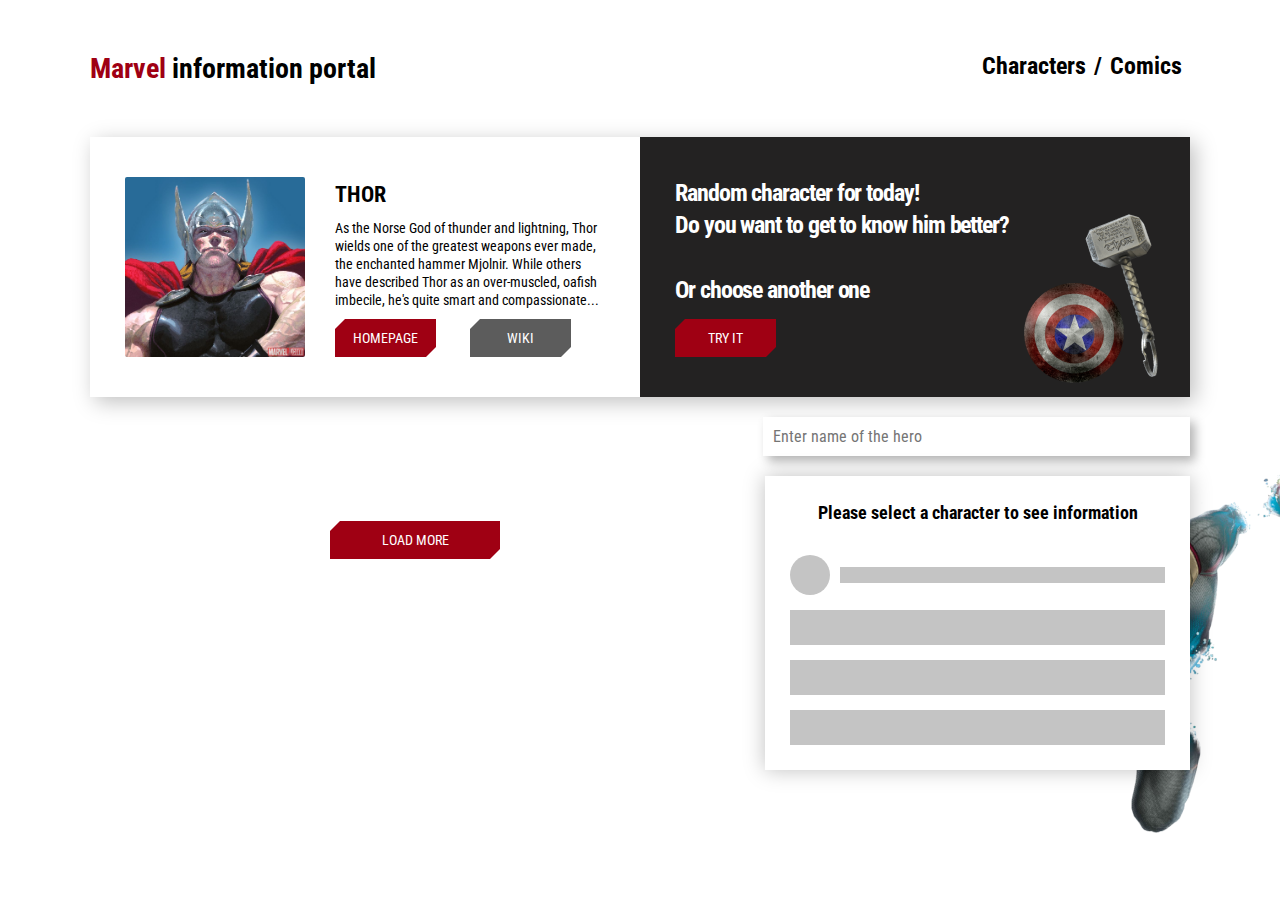
<file: index.html>
<!DOCTYPE html>
<html lang="en">
  <head>
    <meta charset="UTF-8" />
    <meta http-equiv="X-UA-Compatible" content="IE=edge" />
    <meta name="viewport" content="width=device-width, initial-scale=1.0" />
    <title>Marvel</title>
    <link rel="stylesheet" href="style.css" />
    <link rel="stylesheet" href="css/style.min.css" />
  </head>
  <body>
    <div class="app">
      <header class="app__header">
        <h1 class="app__title">
          <a href="#">
            <span>Marvel</span>
            information portal
          </a>
        </h1>
        <nav class="app__menu">
          <ul>
            <li><a href="#" id="characters-switch">Characters</a></li>
            /
            <li><a href="#" id="comics-switch">Comics</a></li>
          </ul>
        </nav>
      </header>

      <main id="characters-for-script">
        <div class="randomchar">
          <div class="randomchar__block">
            <img
              src="img/thor.jpeg"
              alt="Random character"
              class="randomchar__img"
            />
            <div class="randomchar__info">
              <p class="randomchar__name">Thor</p>
              <p class="randomchar__descr">
                As the Norse God of thunder and lightning, Thor wields one of
                the greatest weapons ever made, the enchanted hammer Mjolnir.
                While others have described Thor as an over-muscled, oafish
                imbecile, he's quite smart and compassionate...
              </p>
              <div class="randomchar__btns">
                <a id="bt_homepage" href="#" class="button button__main">
                  <div class="inner">homepage</div>
                </a>
                <a
                  href="https://en.wikipedia.org/wiki/Thor#:~:text=Thor%20(from%20Old%20Norse%3A%20%C3%9E%C3%B3rr),of%20humankind%2C%20hallowing%2C%20and%20fertility"
                  class="button button__secondary"
                  target="_blank"
                >
                  <div class="inner">Wiki</div>
                </a>
              </div>
            </div>
          </div>
          <div class="randomchar__static">
            <p class="randomchar__title">
              Random character for today!<br />
              Do you want to get to know him better?
            </p>
            <p class="randomchar__title">Or choose another one</p>
            <button class="button button__main" id="try-it">
              <div class="inner">try it</div>
            </button>
            <img
              src="img/mjolnir.png"
              alt="mjolnir"
              class="randomchar__decoration"
            />
          </div>
        </div>
        <div class="searcher">
          <input
            type="text"
            id="search-for-char"
            placeholder="Enter name of the hero"
          />
        </div>
        <div class="char__content">
          <div class="char__list">
            <ul class="char__grid">
              
            </ul>
            <button class="button button__main button__long" id="load-more">
              <div class="inner">load more</div>
            </button>
          </div>

          <div class="char__info">
            <div class="char__info-block">
            </div>
            <div id="error"></div>
            <div class="char__info-none">
                <p class="char__select">Please select a character to see information</p>
                <div class="skeleton">
                    <div class="pulse skeleton__header">
                        <div class="pulse skeleton__circle"></div>
                        <div class="pulse skeleton__mini"></div>
                    </div>
                    <div class="pulse skeleton__block"></div>
                    <div class="pulse skeleton__block"></div>
                    <div class="pulse skeleton__block"></div>
                </div>
            </div>
        </div>
        <img class="bg-decoration" src="img/vision.png" alt="vision" />
      </main>
      <main class="comicsss" id="comics-for-script">
        <div class="app__banner">
          <img src="img/Avengers.png" alt="Avengers" />
          <div class="app__banner-text">
            New comics every week!<br />
            Stay tuned!
          </div>
          <img src="img/Avengers_logo.png" alt="Avengers logo" />
        </div>
        <div class="comics__list">
          <ul class="comics__grid">
            <li class="comics__item">
              <a href="#">
                <img
                  src="img/UW.png"
                  alt="ultimate war"
                  class="comics__item-img"
                />
                <div class="comics__item-name">
                  ULTIMATE X-MEN VOL. 5: ULTIMATE WAR TPB
                </div>
                <div class="comics__item-price">9.99$</div>
              </a>
            </li>
            <li class="comics__item">
              <a href="#">
                <img src="img/x-men.png" alt="x-men" class="comics__item-img" />
                <div class="comics__item-name">X-Men: Days of Future Past</div>
                <div class="comics__item-price">NOT AVAILABLE</div>
              </a>
            </li>
            <li class="comics__item">
              <a href="#">
                <img
                  src="img/UW.png"
                  alt="ultimate war"
                  class="comics__item-img"
                />
                <div class="comics__item-name">
                  ULTIMATE X-MEN VOL. 5: ULTIMATE WAR TPB
                </div>
                <div class="comics__item-price">9.99$</div>
              </a>
            </li>
            <li class="comics__item">
              <a href="#">
                <img src="img/x-men.png" alt="x-men" class="comics__item-img" />
                <div class="comics__item-name">X-Men: Days of Future Past</div>
                <div class="comics__item-price">NOT AVAILABLE</div>
              </a>
            </li>
            <li class="comics__item">
              <a href="#">
                <img
                  src="img/UW.png"
                  alt="ultimate war"
                  class="comics__item-img"
                />
                <div class="comics__item-name">
                  ULTIMATE X-MEN VOL. 5: ULTIMATE WAR TPB
                </div>
                <div class="comics__item-price">9.99$</div>
              </a>
            </li>
            <li class="comics__item">
              <a href="#">
                <img src="img/x-men.png" alt="x-men" class="comics__item-img" />
                <div class="comics__item-name">X-Men: Days of Future Past</div>
                <div class="comics__item-price">NOT AVAILABLE</div>
              </a>
            </li>
            <li class="comics__item">
              <a href="#">
                <img
                  src="img/UW.png"
                  alt="ultimate war"
                  class="comics__item-img"
                />
                <div class="comics__item-name">
                  ULTIMATE X-MEN VOL. 5: ULTIMATE WAR TPB
                </div>
                <div class="comics__item-price">9.99$</div>
              </a>
            </li>
            <li class="comics__item">
              <a href="#">
                <img src="img/x-men.png" alt="x-men" class="comics__item-img" />
                <div class="comics__item-name">X-Men: Days of Future Past</div>
                <div class="comics__item-price">NOT AVAILABLE</div>
              </a>
            </li>
          </ul>
          <button
            class="button button__main button__long"
            id="load-more-comics"
          >
            <div class="inner">load more</div>
          </button>
        </div>
      </main>
      <main id="one-comics-for-script"></main>
    </div>

    <script src="script.js"></script>
    <script src="randomCharacters.js"></script>
    <script src="scriptMadiyar.js"></script>
    <script src="search.js"></script>
  </body>
</html>
</file>
<file: style.css>
#comics-for-script {
  display: none;
}

img {
  border-radius: 2px;
}

.char__item:hover {
  width: 200px;
  height: 318px;
  background-color: dark;
  box-shadow: 0 5px 20px #9f0013;
  padding: 15px;
  cursor: pointer;
}
</file>
<file: css/style.min.css>
@import url("https://fonts.googleapis.com/css2?family=Roboto+Condensed:wght@400;700&display=swap");*{font-family:"Roboto Condensed", sans-serif;margin:0;padding:0;-webkit-box-sizing:border-box;box-sizing:border-box}ul,li,dl{list-style-type:none;margin:0;padding:0}h1,h2,h3,h4,h5,h6{margin:0}a{text-decoration:none;color:inherit;display:inline-block}a:hover{text-decoration:none;color:inherit}p{margin:0;padding:0}input::-webkit-outer-spin-button,input::-webkit-inner-spin-button{-webkit-appearance:none;margin:0}.app{width:1100px;margin:0 auto;padding:50px 0 50px 0;position:relative}.app__header{display:-webkit-box;display:-ms-flexbox;display:flex;-webkit-box-pack:justify;-ms-flex-pack:justify;justify-content:space-between}.app__title{font-weight:bold;font-size:28px;line-height:37px}.app__title span{color:#9F0013}.app__menu ul{display:-webkit-box;display:-ms-flexbox;display:flex;-webkit-box-pack:justify;-ms-flex-pack:justify;justify-content:space-between;font-weight:bold;font-size:24px;line-height:32px}.app__menu ul li{margin:0 8px}.app__menu ul li a:hover{color:#9F0013}.app__banner{width:100%;background-color:#232222;height:100px;padding:0 25px 0 45px;display:-ms-grid;display:grid;-ms-grid-columns:152px auto 133px;grid-template-columns:152px auto 133px}.app__banner-text{font-weight:bold;font-size:24px;line-height:32px;color:#FFFFFF;padding-left:83px;padding-top:18px}.app .bg-decoration{position:absolute;right:-174px;bottom:-70px;z-index:-1}main{margin-top:50px;position:relative}.randomchar{display:-ms-grid;display:grid;-ms-grid-columns:(50%)[2];grid-template-columns:repeat(2, 50%);-webkit-box-shadow:5px 5px 20px rgba(0,0,0,0.25);box-shadow:5px 5px 20px rgba(0,0,0,0.25)}.randomchar__block{padding:40px 35px;display:-ms-grid;display:grid;-ms-grid-columns:180px auto;grid-template-columns:180px auto;-webkit-column-gap:30px;column-gap:30px}.randomchar__img{width:180px;height:180px;-o-object-fit:cover;object-fit:cover}.randomchar__info{display:-ms-grid;display:grid;-ms-grid-rows:minmax(29px, auto) 90px 38px;row-gap:10px;padding-top:3px}.randomchar__name{font-weight:bold;font-size:22px;line-height:29px;text-transform:uppercase}.randomchar__descr{font-size:14px;line-height:18px}.randomchar__btns a:nth-child(1){margin-right:30px}.randomchar__static{padding:40px 35px;background-color:#232222;position:relative}.randomchar__static button{margin-top:13px}.randomchar__title{font-weight:bold;font-size:24px;line-height:32px;letter-spacing:-0.045em;color:#FFFFFF}.randomchar__title:nth-child(2){margin-top:33px}.randomchar__decoration{position:absolute;bottom:14px;right:-37px}.char__content{margin-top:20px;display:-ms-grid;display:grid;-ms-grid-columns:650px 425px;grid-template-columns:650px 425px;-webkit-column-gap:25px;column-gap:25px;-webkit-box-align:start;-ms-flex-align:start;align-items:start}.char__grid{display:-ms-grid;display:grid;-ms-grid-columns:(200px)[3];grid-template-columns:repeat(3, 200px);-webkit-column-gap:25px;column-gap:25px;row-gap:30px}.char__item{width:200px;height:318px;background-color:#232222;-webkit-box-shadow:5px 5px 10px rgba(0,0,0,0.25);box-shadow:5px 5px 10px rgba(0,0,0,0.25);padding:15px;cursor:pointer;-webkit-transition:0.3s -webkit-transform;transition:0.3s -webkit-transform;transition:0.3s transform;transition:0.3s transform, 0.3s -webkit-transform}.char__item img{width:200px;height:200px;-o-object-fit:cover;object-fit:cover;-webkit-transform:translate(-15px, -15px);transform:translate(-15px, -15px)}.char__item_selected{-webkit-box-shadow:0 5px 20px #9F0013;box-shadow:0 5px 20px #9F0013;-webkit-transform:translateY(-8px);transform:translateY(-8px)}.char__name{font-weight:bold;font-size:22px;line-height:29px;text-transform:uppercase;color:#fff}.char__info{padding:25px;-webkit-box-shadow:0px 0px 20px rgba(0,0,0,0.25);box-shadow:0px 0px 20px rgba(0,0,0,0.25);position:relative;z-index:5;background-color:#fff}.char__info-name{font-weight:bold;font-size:22px;line-height:29px;text-transform:uppercase}.char__info .skeleton{margin-top:30px}.char__basics{display:-ms-grid;display:grid;-ms-grid-columns:150px auto;grid-template-columns:150px auto;-webkit-column-gap:25px;column-gap:25px}.char__basics img{width:150px;height:150px;-o-object-fit:cover;object-fit:cover}.char__btns{margin-top:35px}.char__btns a:nth-child(2){margin-top:10px}.char__descr{margin-top:15px;font-size:14px;line-height:18px}.char__comics{font-weight:bold;font-size:18px;line-height:24px;margin-top:10px}.char__comics-list{position:relative;margin-top:10px}.char__comics-item{width:100%;padding:0px 10px;line-height:25px;-webkit-box-shadow:0px 4px 4px rgba(0,0,0,0.25);box-shadow:0px 4px 4px rgba(0,0,0,0.25);margin-top:10px}.char__select{font-weight:bold;font-size:18px;line-height:24px;text-align:center}.comics__list{margin-top:45px}.comics__grid{display:-ms-grid;display:grid;-ms-grid-columns:(225px)[auto-fill];grid-template-columns:repeat(auto-fill, 225px);-webkit-box-pack:justify;-ms-flex-pack:justify;justify-content:space-between;row-gap:55px}.comics__item{-webkit-transition:0.3s -webkit-transform;transition:0.3s -webkit-transform;transition:0.3s transform;transition:0.3s transform, 0.3s -webkit-transform}.comics__item-img{-webkit-box-shadow:5px 5px 10px rgba(0,0,0,0.25);box-shadow:5px 5px 10px rgba(0,0,0,0.25);width:225px;height:345px;-o-object-fit:cover;object-fit:cover}.comics__item-name{margin-top:10px;font-weight:bold;font-size:14px;line-height:18px}.comics__item-price{margin-top:5px;font-weight:bold;font-size:14px;line-height:18px;color:rgba(0,0,0,0.6)}.comics__item:hover{-webkit-transform:translateY(-5px);transform:translateY(-5px)}.single-comic{margin-top:50px;display:-ms-grid;display:grid;-ms-grid-columns:293px 550px auto;grid-template-columns:293px 550px auto;-webkit-column-gap:50px;column-gap:50px;-webkit-box-align:start;-ms-flex-align:start;align-items:start}.single-comic__img{width:293px;height:450px;-o-object-fit:cover;object-fit:cover}.single-comic__name{font-weight:bold;font-size:22px;line-height:29px}.single-comic__descr{font-size:18px;line-height:24px;margin-top:25px}.single-comic__price{font-weight:bold;font-size:24px;line-height:32px;color:#9F0013;margin-top:25px}.single-comic__back{-ms-grid-column-align:end;justify-self:end;font-weight:bold;font-size:18px;line-height:24px}.single-comic__back:hover{color:#9F0013}.skeleton__header{display:-ms-grid;display:grid;-ms-grid-columns:40px auto;grid-template-columns:40px auto;-webkit-column-gap:10px;column-gap:10px;-webkit-box-align:center;-ms-flex-align:center;align-items:center}.skeleton__circle{width:40px;height:40px;background-color:#C4C4C4;border-radius:100%}.skeleton__mini{width:100%;height:16px;background-color:#C4C4C4}.skeleton__block{height:35px;width:100%;background-color:#C4C4C4;margin-top:15px}.pulse{-webkit-animation:pulse 1.5s ease-in-out .5s infinite;animation:pulse 1.5s ease-in-out .5s infinite}@-webkit-keyframes pulse{0%{opacity:1}50%{opacity:.4}100%{opacity:1}}@keyframes pulse{0%{opacity:1}50%{opacity:.4}100%{opacity:1}}.button{min-width:101px;color:#fff;text-align:center;text-transform:uppercase;font-size:14px;-webkit-transition:0.3s -webkit-transform;transition:0.3s -webkit-transform;transition:0.3s transform;transition:0.3s transform, 0.3s -webkit-transform;border:none;background-color:transparent;cursor:pointer}.button__long{display:block;width:170px;margin:45px auto 0 auto}.button .inner{position:relative;background-color:#9F0013;line-height:18px;padding:0 18px;-webkit-transition:none;transition:none}.button .inner::before{border-color:#9F0013 transparent;border-style:solid;border-width:0 0 10px 10px;content:"";display:block;position:absolute;left:0;top:-10px;-webkit-transition:none;transition:none}.button .inner::after{border-color:#9F0013 transparent;border-style:solid;border-width:0 0 10px 10px;content:"";display:block;position:absolute;right:0;bottom:-10px;-webkit-transform:rotate(180deg);transform:rotate(180deg);-webkit-transition:none;transition:none}.button__main:hover,.button__secondary:hover{color:#fff}.button__secondary .inner{background-color:#5C5C5C}.button__secondary .inner::before{border-color:#5C5C5C transparent;-webkit-transition:none;transition:none}.button__secondary .inner::after{border-color:#5C5C5C transparent;-webkit-transition:none;transition:none}.button::before{content:'';display:block;height:10px;margin-left:10px;-webkit-transition:none;transition:none}.button::after{content:'';display:block;height:10px;margin-right:10px;-webkit-transition:none;transition:none}.button.button__main::before,.button.button__main::after{background-color:#9F0013}.button.button__secondary::before,.button.button__secondary::after{background-color:#5C5C5C}.button:hover{-webkit-transform:translateY(-5px);transform:translateY(-5px)}
#search-for-char {
	padding: 10px;
	border: 0;
	font-size: 16px;
	width: 38.8%;
	box-shadow: 5px 5px 10px rgb(0 0 0 / 30%);
	margin-top: 20px;
}
#search-for-char:focus {
	outline: none;
	border: 1px solid gray;
}
.searcher {
	display: flex;
	justify-content: end;
}
/*# sourceMappingURL=style.min.css.map */

.char__info-block {
	display: flex;
	flex-direction: column;
	justify-content: center;
	align-items: center;
}

.char-img {
	width: 370px;
	height: 370px;
}
</file>
